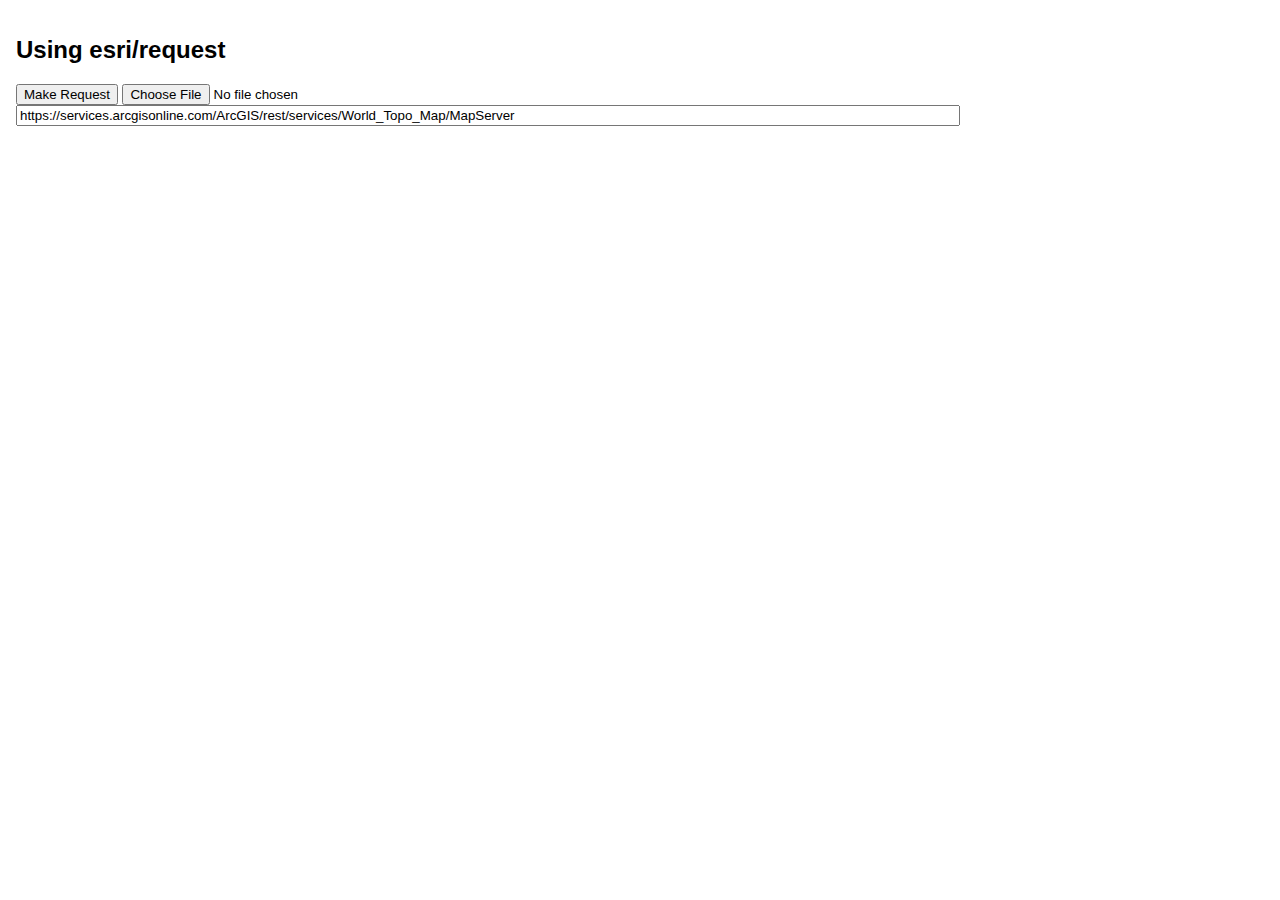
<file: projectTest.html>
<!DOCTYPE html>
<html>
<head>
  <meta charset="utf-8">
  <meta name="viewport" content="initial-scale=1,maximum-scale=1,user-scalable=no">
  <title>Request data from a remote server - 4.6</title>

  <style>
    html,
    body,
    #viewDiv {
      font-family: sans-serif;
      padding: 0;
      margin: 0;
      height: 100%;
      width: 100%;
    }

    .container {
      padding: 1em;
    }

    input {
      width: 75%;
    }
  </style>

  <link rel="stylesheet" href="https://js.arcgis.com/4.6/esri/css/main.css">
  <script src="https://js.arcgis.com/4.6/"></script>
  <script src="js/test.js"></script>
</head>

<body>
  <div class="container">
    <div>
      <h2>Using esri/request</h2>
      <button id="btnQuery">Make Request</button>
      <input type="file" id="upload-file"/>
      <input id="inputUrl" type="text" value="https://services.arcgisonline.com/ArcGIS/rest/services/World_Topo_Map/MapServer">
    </div>
    <pre id="resultsDiv"></pre>
  </div>
</body>

</html>
</file>
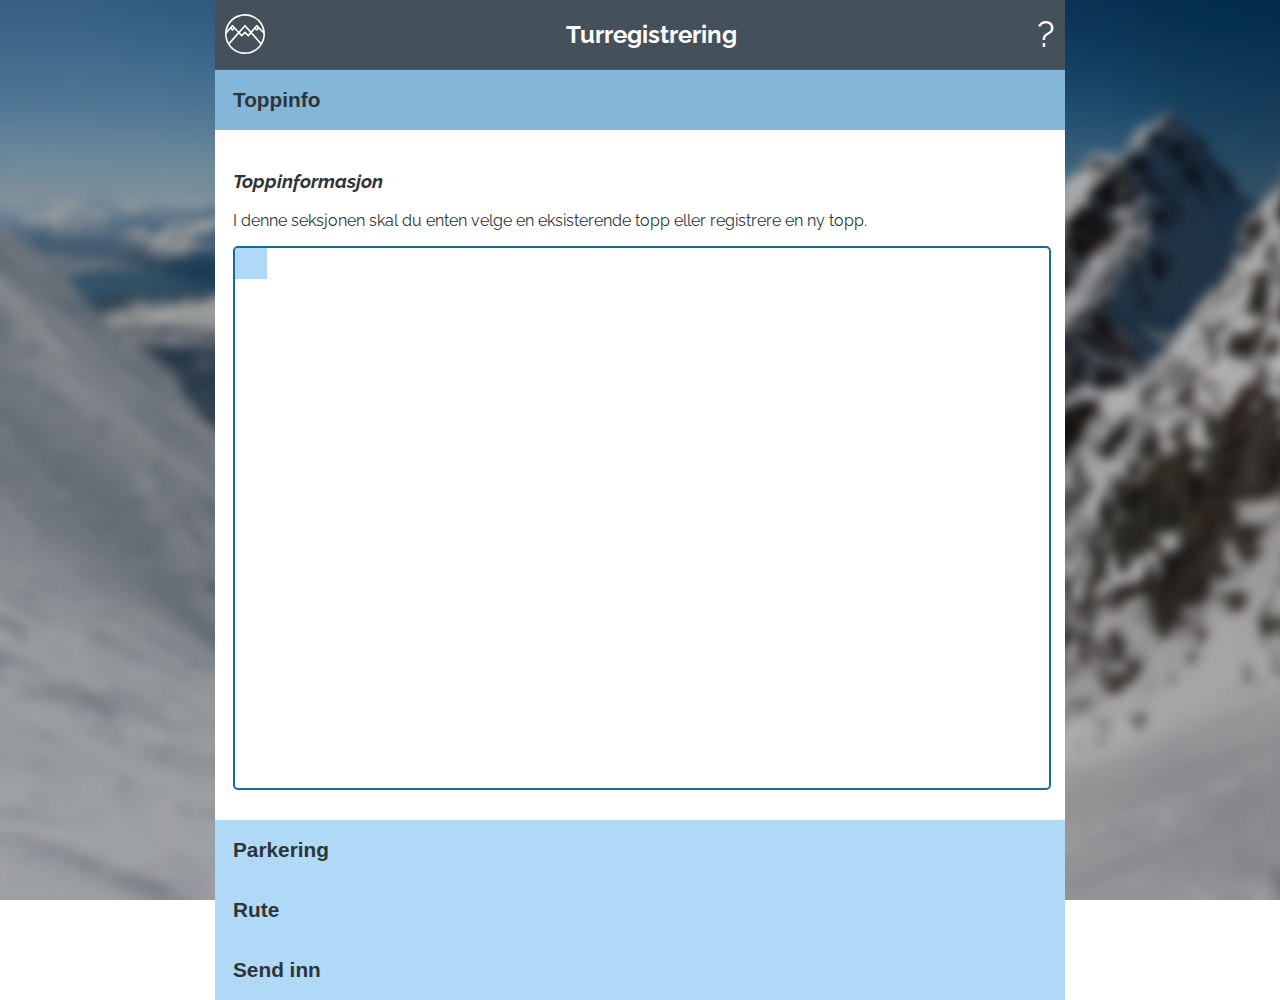
<file: prosjektskjema.html>
<!DOCTYPE html>
<html>
<head>
  <meta charset="utf-8">
  <meta name="viewport" content="initial-scale=1,maximum-scale=1,user-scalable=no">
  <title>Turregistrering</title>
  <link rel="stylesheet" href="https://js.arcgis.com/4.6/esri/css/main.css">
  <link rel="stylesheet" href="https://cdnjs.cloudflare.com/ajax/libs/font-awesome/4.7.0/css/font-awesome.min.css">
  <link rel="stylesheet" href="css\prosjektregistrering_style.css">
  <script src="https://js.arcgis.com/4.6/"></script>
  <script src="js\kart.js"></script>
</head>
<body>
  <div class="wrapper">
    <div class="sidepanel"></div>
    <div class="hovedpanel">
      <div id="header">
        <img id="logo" src="img\mountain.svg">
        <h2>Turregistrering</h2>
        <span>?</span>
      </div>
      <!-- Fjelltoppseksjon -->
      <button id="toppdetaljer" class="accordion active">Toppinfo</button>
      <div id="toppinfo" class="panel aapen">
        <h3>Toppinformasjon</h3>
        <p>I denne seksjonen skal du enten velge en eksisterende topp eller registrere en ny topp.</p>
        <!-- Kartet for registrering eller velging av topp -->
        <div id="toppViewDiv">
          <button class="action-button esri-icon-map-pin" id="nyTopp" type="button"></button>
        </div>
        <form name="toppregistrering" class="borte">
          <p>Felter merket med * er obligatoriske</p>
          <div class="formitem">
            <label for="toppnavn">Navn *</label>
            <input type="text" name="toppnavn" placeholder="Skriv inn fjellets navn" required>
          </div>

          <div class="formitem">
            <label for="topphoyde">Høyde *</label>
            <div id="dato">
              <input type="number" min="0" max="2700" name="topphoyde" placeholder="moh" required>
            </div>
          </div>

          <div class="formitem">
            <label for="beskrivelse">Beskrivelse *</label>
            <textarea  name="beskrivelse" placeholder="Skriv inn en beskrivelse av turen" rows="8" cols="80"></textarea>
          </div>

          <div class="formitem">
            <label for="merknad">Merknad</label>
            <textarea  name="merknad" placeholder="Skriv inn en merknad av turen om det finnes noen" rows="8" cols="80"></textarea>
          </div>

          <div id="valideringForm" class="message">
          </div>
        </form>

        <div name="valgt-topp-info"  class="borte">
          <p><b>Navn:</b> <span id="toppnavn">Spanstinden</span></p>
          <p><b>Høyde:</b> <span id="hoyde">1345 moh.</span></p>
          <p><b>Beskrivelse:</b> <span id="beskrivelse">Et fjell som ligger nær veien og gir en fantastisk utsikt. Fjellet har mange rutealternativer og er helt klart en topp som bør være på alle sin ønskeliste.</span></p>
          <p><b>Merknad:</b> <span id="merknad">Ingen registrerte merknader</span></p>
          <p><i>Er dette riktig topp?</i></p>
          <div class="knapperad">
            <button type="button" class="knapp" name="velgtopp">Velg topp</button>
            <button type="button" class="knapp" name="velgnytopp">Finn annen topp</button>
            <button type="button" class="knapp" name="regnytopp">Registrer ny topp</button>
          </div>
        </div>

      </div>
      <!-- Parkerings-seksjon -->
      <button id="parkeringregistrering" class="accordion">Parkering</button>
      <div id="parkeringinfo" class="panel">
        <p>I denne seksjonen skal du enten velge en allerede registrert parkering eller registrere en ny parkering.
           <br/>Felter merket med * er obligatoriske
        </p>
        <!-- Kartet for registrering eller velging av parkering -->
        <div id="parkeringViewDiv" class="borte">
        </div>
        <form name="parkeringregistrering" class="borte">
          <h3>Parkeringformasjon</h3>

          <div class="formitem">
            <label for="parkeringnavn">Navn *</label>
            <input type="text" name="parkeringnavn" placeholder="Skriv inn parkeringsplassens navn" required>
          </div>

          <div class="formitem">
            <label for="">Antall parkeringsplasser *</label>
            <select name="vegavdeling" required>
              <option value="" disabled selected>Velg antall parkeringsplasser</option>
              <option value="0 - 5">0 - 5</option>
              <option value="5 - 10">5 - 10</option>
              <option value="10 - 15">10 - 15</option>
              <option value="15 +">15 +</option>
            </select>
          </div>

          <div class="formitem">
            <label for="">Vinterbrøytet *</label>
            <select name="vegavdeling" required>
              <option value="" disabled selected>Velg alternativ</option>
              <option value="ja">Ja</option>
              <option value="nei">Nei</option>
            </select>
          </div>

          <div class="formitem">
            <label for="merknad">Merknad</label>
            <textarea  name="merknad" placeholder="Skriv inn en merknad om parkeringen om det finnes noen" rows="8" cols="80"></textarea>
          </div>


        </form>
        <div name="valgt-parkering-info" class="borte">
          <p>Navn: <span id="parkeringnavn"></span></p>
          <p>Antall parkeringsplasser: <span id="antparkering"></span></p>
          <p>Vinterbrøytet: <span id="vinterbroytet"></span></p>
          <p>Merknad: <span id="merknad"></span></p>
        </div>
        <div id="valideringForm" class="message">
        </div>
      </div>

      <!-- Registrer rute -->
      <button id="parkeringregistrering" class="accordion">Rute</button>
      <div id="parkeringinfo" class="panel">
        <p>I denne seksjonen skal du enten velge en allerede registrert parkering eller registrere en ny parkering.
           <br/>Felter merket med * er obligatoriske
        </p>
        <!-- Kartet for registrering eller velging av parkering -->
        <div id="parkeringViewDiv">
        </div>
        <form name="parkeringregistrering">
          <h3>Ruteinformasjon</h3>
          <div class="formitem">
            <label for="">Antall parkeringsplasser *</label>
            <select name="vegavdeling" required>
              <option value="" disabled selected>Velg antall parkeringsplasser</option>
              <option value="Finnmark">Finnmark</option>
              <option value="Troms">Troms</option>
              <option value="Midtre-Hålogaland">Midtre-Hålogaland</option>
              <option value="Nordland">Nordland</option>
            </select>
          </div>

          <div class="formitem">
            <label for="">Vinterbrøytet *</label>
            <select name="vegavdeling" required>
              <option value="" disabled selected>Velg alternativ</option>
              <option value="ja">Ja</option>
              <option value="nei">Nei</option>
            </select>
          </div>

          <div class="formitem">
            <label for="merknad">Merknad</label>
            <textarea  name="merknad" placeholder="Skriv inn en merknad om parkeringen om det finnes noen" rows="8" cols="80"></textarea>
          </div>


        </form>
        <div name="valgt-topp-info" class="">
          <p>Navn: <span id="parkeringnavn"></span></p>
          <p>Antall parkeringsplasser: <span id="antparkering"></span></p>
          <p>Vinterbrøytet: <span id="vinterbroytet"></span></p>
          <p>Merknad: <span id="merknad"></span></p>
        </div>
        <div id="valideringForm" class="message">
        </div>
      </div>

      <button id="sendinn" class="accordion">Send inn</button>
      <div id="submit" class="panel">
        <div id="sluttmelding" class="errorMessage">
          <p>Registreringen av prosjekt med navn <span id="prosjektVerdi">Prosjektnavn</span> er fullført</p>
          <p>For å se en kartoversikt over registrerte prosjekter i region Nord kan du gå inn på <a href="http://vegvesen.maps.arcgis.com/apps/webappviewer/index.html?id=2c6b9e7a5a57410c9d833c7cb0e5c6b2" target="#">dette</a> kartet</p>
          <p>Om du vil registrere et nytt prosjekt kan du gjøre dette ved å trykke på knappen under</p>
        </div>
        <button type="button" name="nyttprosjekt">Registrer nytt prosjekt</button>
      </div>
    </div>
    <div class="sidepanel"></div>
  </div>
  <script type="text/javascript" src="js\prosjektregistrering.js"></script>
</body>
</html>
</file>
